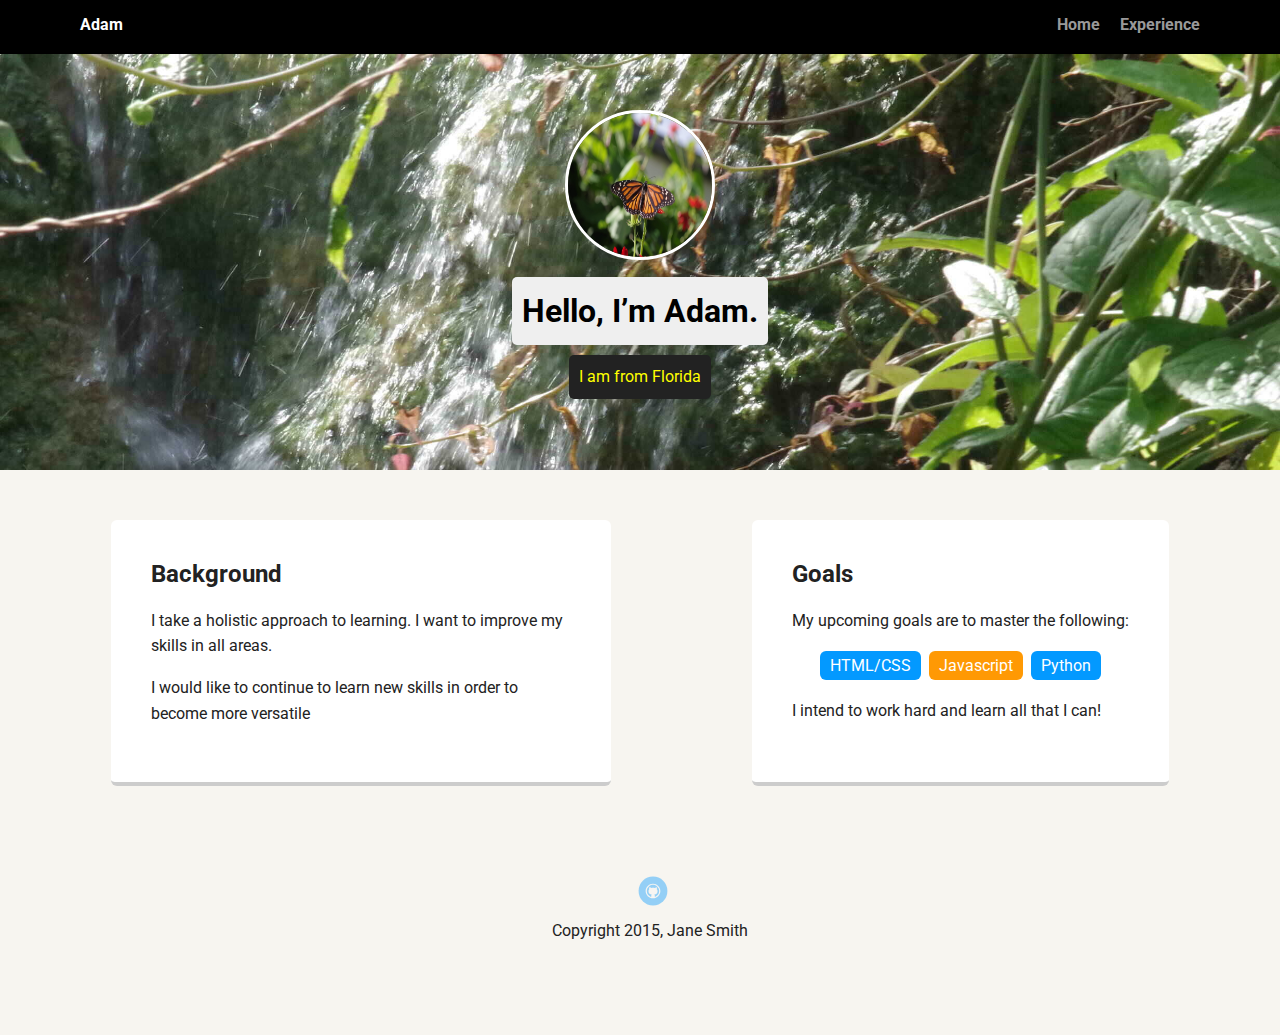
<file: profile_page_v1/index.html>
<!doctype html>
<html lang="en">
<head>
  <meta charset="utf-8">
  <title>Adam's Profile</title>
  <meta name="viewport" content="width=device-width, initial-scale=1.0">
  <link rel="stylesheet" href="styles.css">
  <link href="https://fonts.googleapis.com/css?family=Muli%7CRoboto:400,300,500,700,900" rel="stylesheet"></head>
  <body>

    <div class="main-nav">
        <ul class="nav">
          <li class="name">Adam</li>
          <li><a href="index.html">Home</a></li>
          <li><a href="experience.html">Experience</a></li>
        </ul>
    </div>

    <header>
      <img src="images/rsz_rsz_imgp0429.jpg" alt="Butterfly World" class="profile-image">
      <h1 class="tag name">Hello, I’m Adam.</h1>
      <p class="tag location">I am from Florida</p>
    </header>

    <main class="flex">
      <div class="card">
        <h2>Background</h2>
        <p>I take a holistic approach to learning. I want to improve my skills in all areas.</p>
        <p>I would like to continue to learn new skills in order to become more versatile</p>
      </div> 

      <div class="card">
        <h2>Goals</h2>
        <p>My upcoming goals are to master the following:</p>
        <ul class="skills">
          <li>HTML/CSS</li>
          <li>Javascript</li>
          <li>Python</li>
        </ul>
        <p>I intend to work hard and learn all that I can!</p>
      </div> 

    </main>
    <footer>
      <ul>
        <li><a href="https://github.com/asclayman" class="social github">Github</a></li>
      </ul>
      <p class="copyright">Copyright 2015, Jane Smith</p>
    </footer>
  </body>
  </html>
</file>
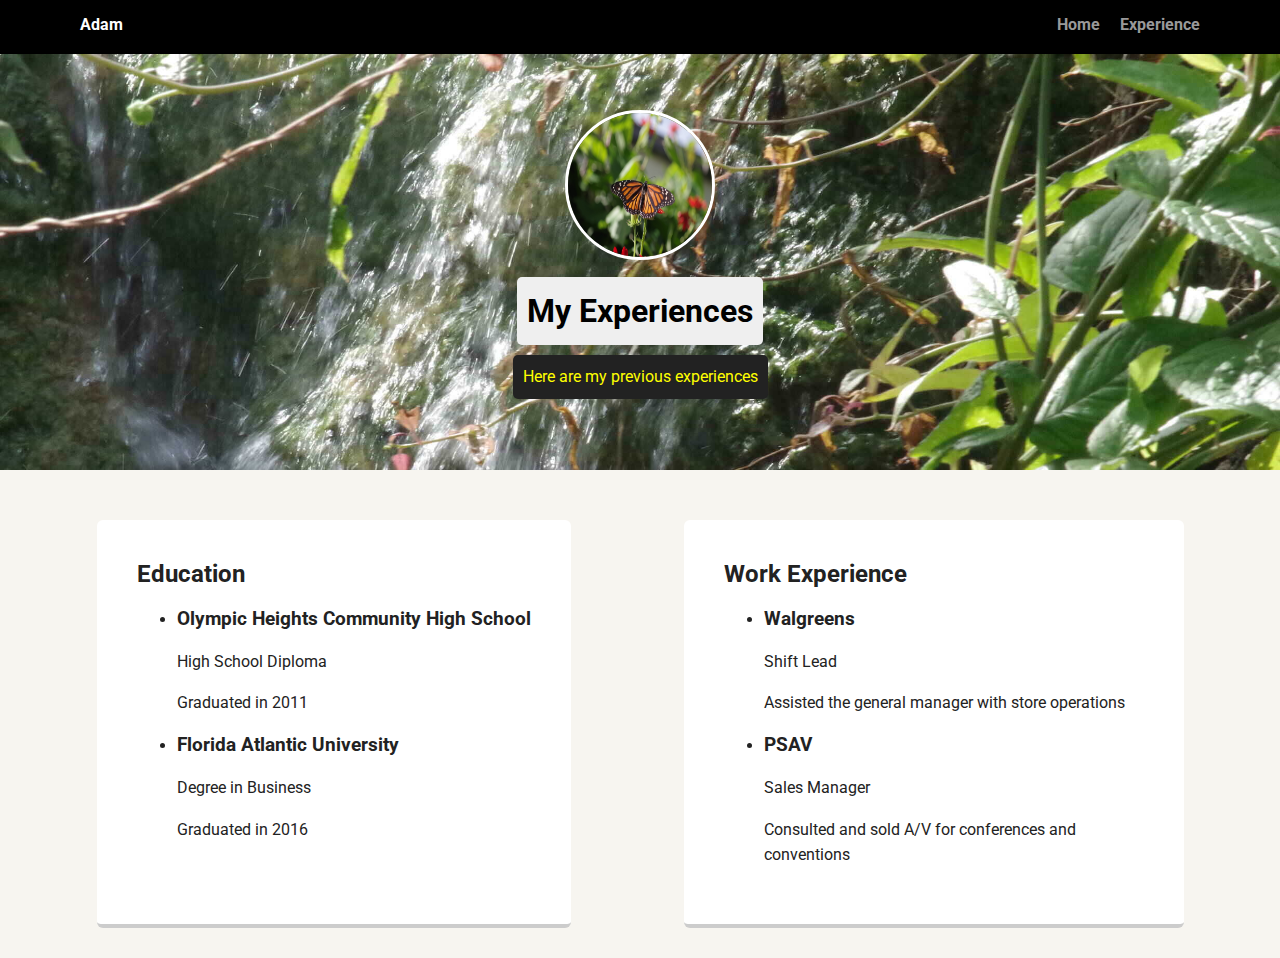
<file: profile_page_v1/experience.html>
<!DOCTYPE html>
<html lang="en">
<head>
    <meta charset="UTF-8">
    <title>Adam's Experience</title>
    <meta http-equiv="X-UA-Compatible" content="IE=edge">
    <meta name="viewport" content="width=device-width, initial-scale=1.0">
    <link rel="stylesheet" href="styles.css">
    <link href="https://fonts.googleapis.com/css?family=Muli%7CRoboto:400,300,500,700,900" rel="stylesheet">
</head>
<body>
    <div class="main-nav">
        <ul class="nav">
          <li class="name">Adam</li>
          <li><a href="index.html">Home</a></li>
          <li><a href="experience.html">Experience</a></li>
        </ul>
    </div>
<header>
        <img src="images/rsz_imgp0429.jpg" alt="Butterfly World" class="profile-image">
        <h1 class="tag name">My Experiences</h1>
        <p class="tag location">Here are my previous experiences</p>
      </header>

    <main class="flex">
    <div class="card">
    <h2>Education</h2>
<ul>
<li>
    
<h3>Olympic Heights Community High School</h3>
<p>High School Diploma</p>
<p>Graduated in 2011</p>
</li>

<li>
<h3>Florida Atlantic University</h3>
<p>Degree in Business</p>
<p>Graduated in 2016</p>

</li>
</ul>
</div>


    <div class="card">
    <h2>Work Experience</h2>
    <ul>
    
        <li>   
    <h3>Walgreens</h3>
    <p>Shift Lead</p>
    <p>Assisted the general manager with store operations</p>
    </li>
    <li>   
        <h3>PSAV</h3>
        <p>Sales Manager</p>
        <p>Consulted and sold A/V for conferences and conventions</p>
        </li>
    </ul>
    </div>
</main> 


</body>
</html>
</file>
<file: profile_page_v1/styles.css>
/* Global Layout Set-up */
* { 
  box-sizing: border-box;
}
  
body {
  margin: 0;
  padding: 0;
  text-align: center;
  font-family: 'Roboto', sans-serif;
  color: #222;
  background: #f7f5f0;
}
/* Link Styles */

a {
  text-decoration: none;
  color: #999;
}
a:hover {
  color: #6633ff;
}

/* Section Styles */

.main-nav {
  width: 100%;
  background: black;
  min-height: 30px;
  padding: 10px;
  position: fixed;
  text-align: center;
}
.nav {
  display: flex;
  justify-content: space-around;
  font-weight: 700;
  list-style-type: none;
  margin: 0 auto;
  padding: 0;
}

.nav .name {
    display: block;
    margin-right: auto;
    color: white;
}
.nav li {
  padding: 5px 10px 10px 10px;
}
.nav a {
  transition: all .5s;
}
.nav a:hover {
  color: white
}

header {
  text-align: center;
  background: url('images/rsz_1imgp0487.jpg') no-repeat top center ;
  background-size: cover;
  overflow: hidden;
  padding-top: 60px;
}
header {
  line-height: 1.5;
}
header .profile-image {
  margin-top: 50px;
  width: 150px;
  height: 150px;
  border-radius: 50%;
  border: 3px solid white;
  transition: all .5s;
}
header .profile-image:hover {
  transform: scale(1.2) rotate(5deg);
}
.tag {
  background-color: #efefef;
  color: black;
  padding: 10px;
  border-radius: 5px;
  display: table;
  margin: 10px auto;
} 
.location {
  background-color: #222;
  color: yellow;
}
.card {
  margin: 30px;
  padding: 20px 40px 40px;
  max-width: 500px;
  text-align: left;
  background: #fff;
  border-bottom: 4px solid #ccc;
  border-radius: 6px;
  transition: all .5s;
}
.card:hover {
  border-color: #ff99ff;
}

ul.skills {
  padding: 0;
  text-align: center;
}

.skills li {
  border-radius: 6px;
  display: inline-block;
  background: #ff9904;
  color: white;
  padding: 5px 10px;
  margin: 2px;
}

.skills li:nth-child(odd) {
  background: #0399ff;
}

footer {
  width: 100%;
  min-height: 30px;
  padding: 20px 0 40px 20px;
}

footer .copyright {
  top: -8px;
  font-size: .75em;
}

footer ul {
  list-style-type: none;
  margin: 0;
  padding: 0;
}

footer ul li {
  display: inline-block;
}

a.social {
  display: inline-block;
  text-indent: -9999px;
  margin-left: 5px;
  width: 30px;
  height: 30px;
  background-size: 30px 30px;
  opacity: .4;
  transition: all .5s;
}
a.twitter {
  background-image: url(images/twitter.svg);
}
a.linkedin {
  background-image: url(images/linkedin.svg);
}
a.github {
  background-image: url(images/github.svg);
}
a.social:hover {
  opacity: 1;
}
.clearfix {
  clear: both;
}

/* Styles for larger screens */
@media screen and (min-width: 720px) {
  
  .flex {
      display: -ms-flexbox;      /* TWEENER - IE 10 */
      display: flex; 
      max-width: 1200px;
      -ms-flex-pack: distribute;
      justify-content: space-around;
      margin: 0 auto;
  }

  header {
    min-height: 470px;
  }

  .nav {
    max-width: 1200px;
    padding: 0 30px;
  }


  main {
    padding-top: 20px;
  }

  main p {
    line-height: 1.6em;
  }

  footer {
    font-size: 1.3em;
    max-width: 1200px;
    margin: 40px auto;
  }

}
</file>
